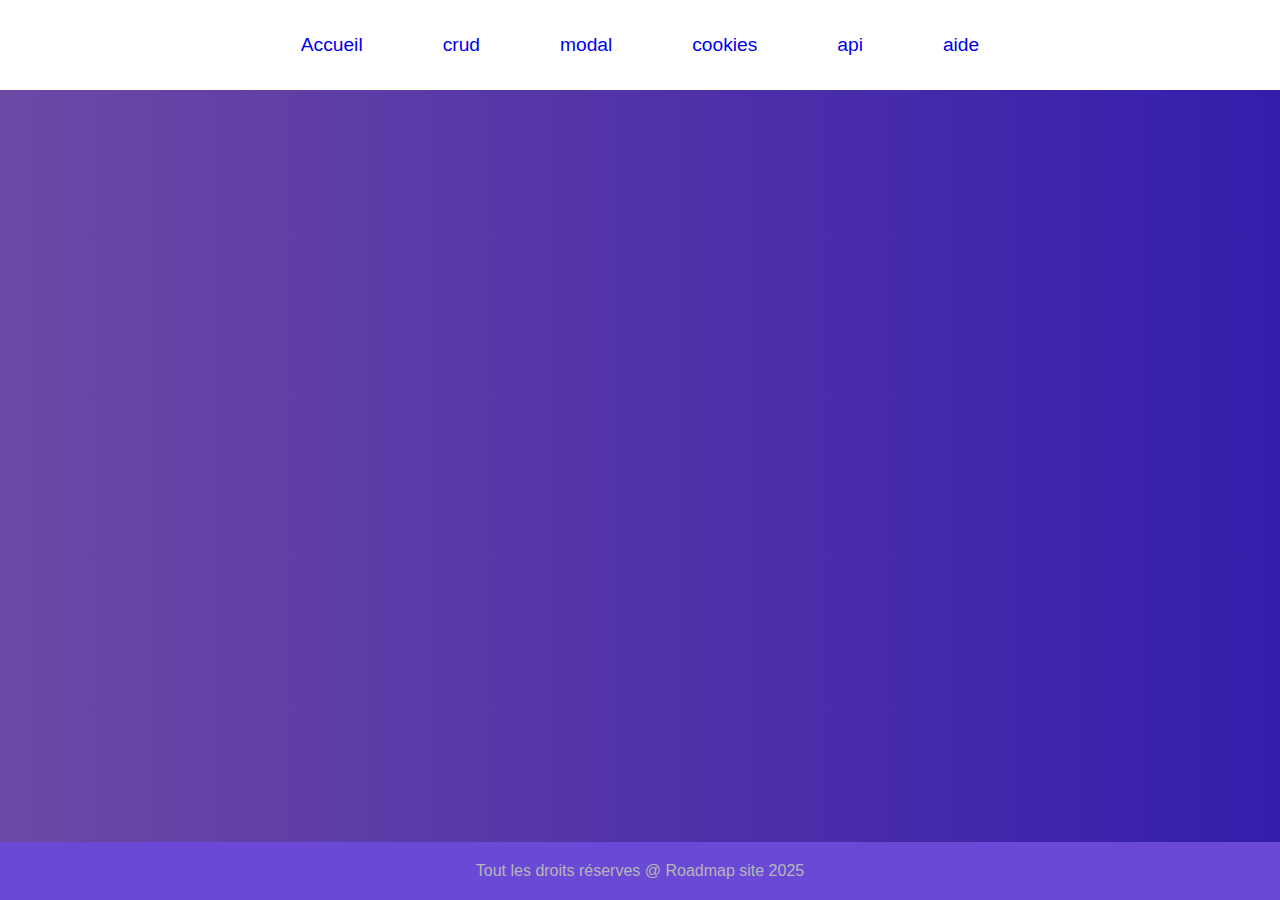
<file: cookies.html>
<!DOCTYPE html>
<html lang="fr">
  <head>
    <meta charset="UTF-8" />
    <meta name="viewport" content="width=device-width, initial-scale=1.0" />
    <title>cookies</title>
    <link rel="stylesheet" href="/assets/style.css" />
    <link rel="stylesheet" href="/assets/cookies.css" />

  </head>
  <body>
    <nav>
      <ul>
        <li><a href="index.html" class="active">Accueil</a></li>
        <li><a href="crud.html">crud</a></li>
        <li><a href="modal.html">modal</a></li>
        <li><a href="cookies.html">cookies</a></li>
        <li><a href="api.html">api</a></li>
        <li><a href="aide.html">aide</a></li>
      </ul>
    </nav>
    
    <div id="cookieModal">
      <div class="modal-content">
        <h3>Acceptez-vous les cookies ?</h3>
        <label>
          <input type="checkbox" id="acceptCheckbox"> J'accepte les cookies
        </label><br />
        <button id="acceptBtn">Accepter</button>
        <button id="refuseBtn">Refuser</button>
      </div>
    </div>
  

    <p></p>
       
        <footer id="footer">
            <p>Tout les droits réserves @ Roadmap site 2025</p>
          </footer>

    </body>
    <script src="assets/js/cookies.js"></script>
  </body>
</html>
</file>
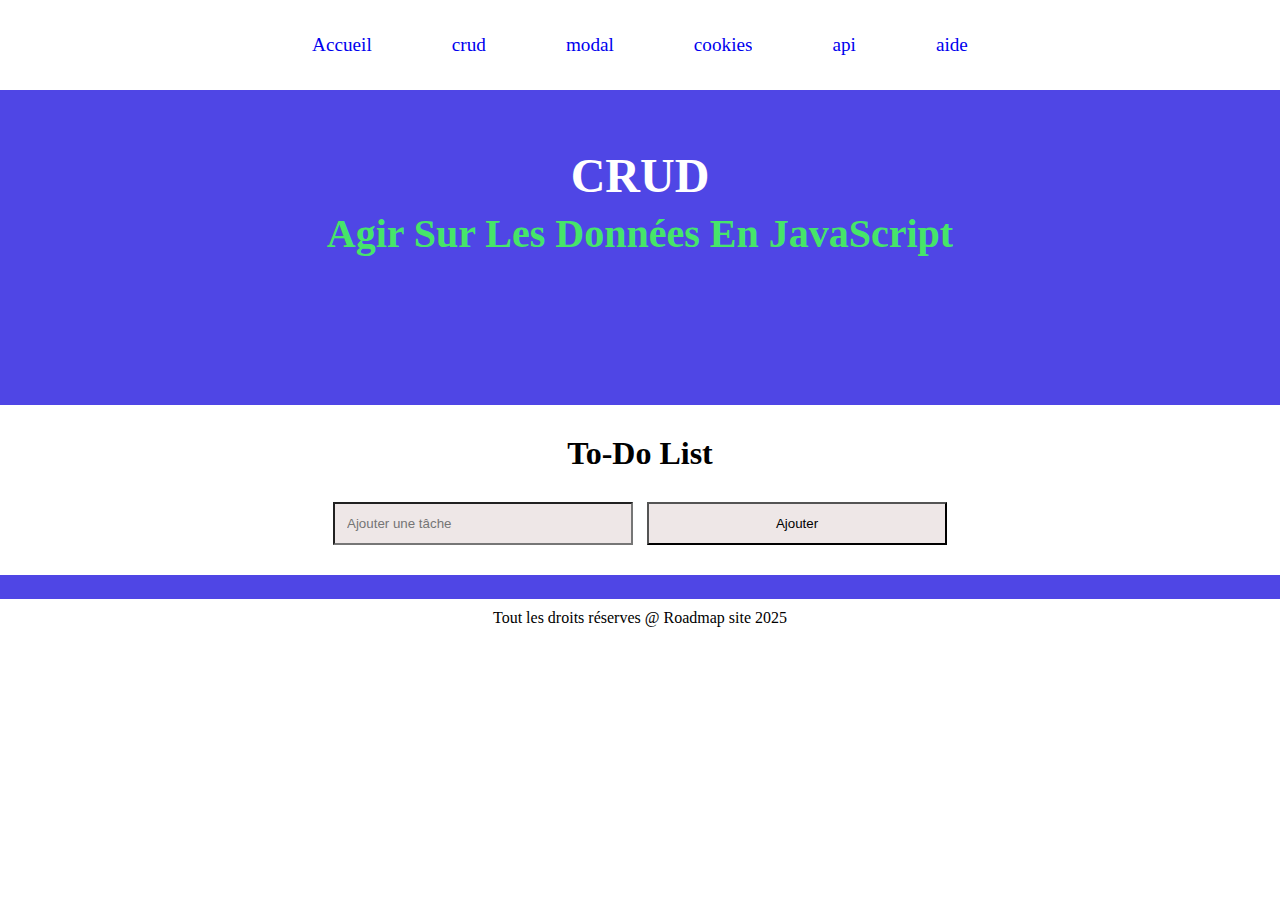
<file: crud.html>
<!DOCTYPE html>
<html lang="fr">
  <head>
    <meta charset="UTF-8" />
    <meta name="viewport" content="width=device-width, initial-scale=1.0" />
    <title>Template</title>
    <link rel="stylesheet" href="/assets/style.css" />
    <link rel="stylesheet" href="/assets/crud.css" />
  </head>
  <body>
    <nav>
      <ul>
        <li><a href="index.html" class="active">Accueil</a></li>
        <li><a href="crud.html">crud</a></li>
        <li><a href="modal.html">modal</a></li>
        <li><a href="cookies.html">cookies</a></li>
        <li><a href="api.html">api</a></li>
        <li><a href="aide.html">aide</a></li>
      </ul>
    </nav>
    <div class="container">
      <h1>
        <span>CRUD</span><br /><span id="subTitle"
          >Agir Sur Les Données En JavaScript</span
        >
      </h1>
    </div>
    <h2>To-Do List</h2>
    <input type="text" id="saisieTache" placeholder="Ajouter une tâche" />
    <button id="ajouterTache">Ajouter</button>
    <ul id="listeTaches"></ul>
    <footer id="footer">
      <p>Tout les droits réserves @ Roadmap site 2025</p>
    </footer>
    <script src="assets/js/crud.js"></script>
  </body>
</html>
</file>
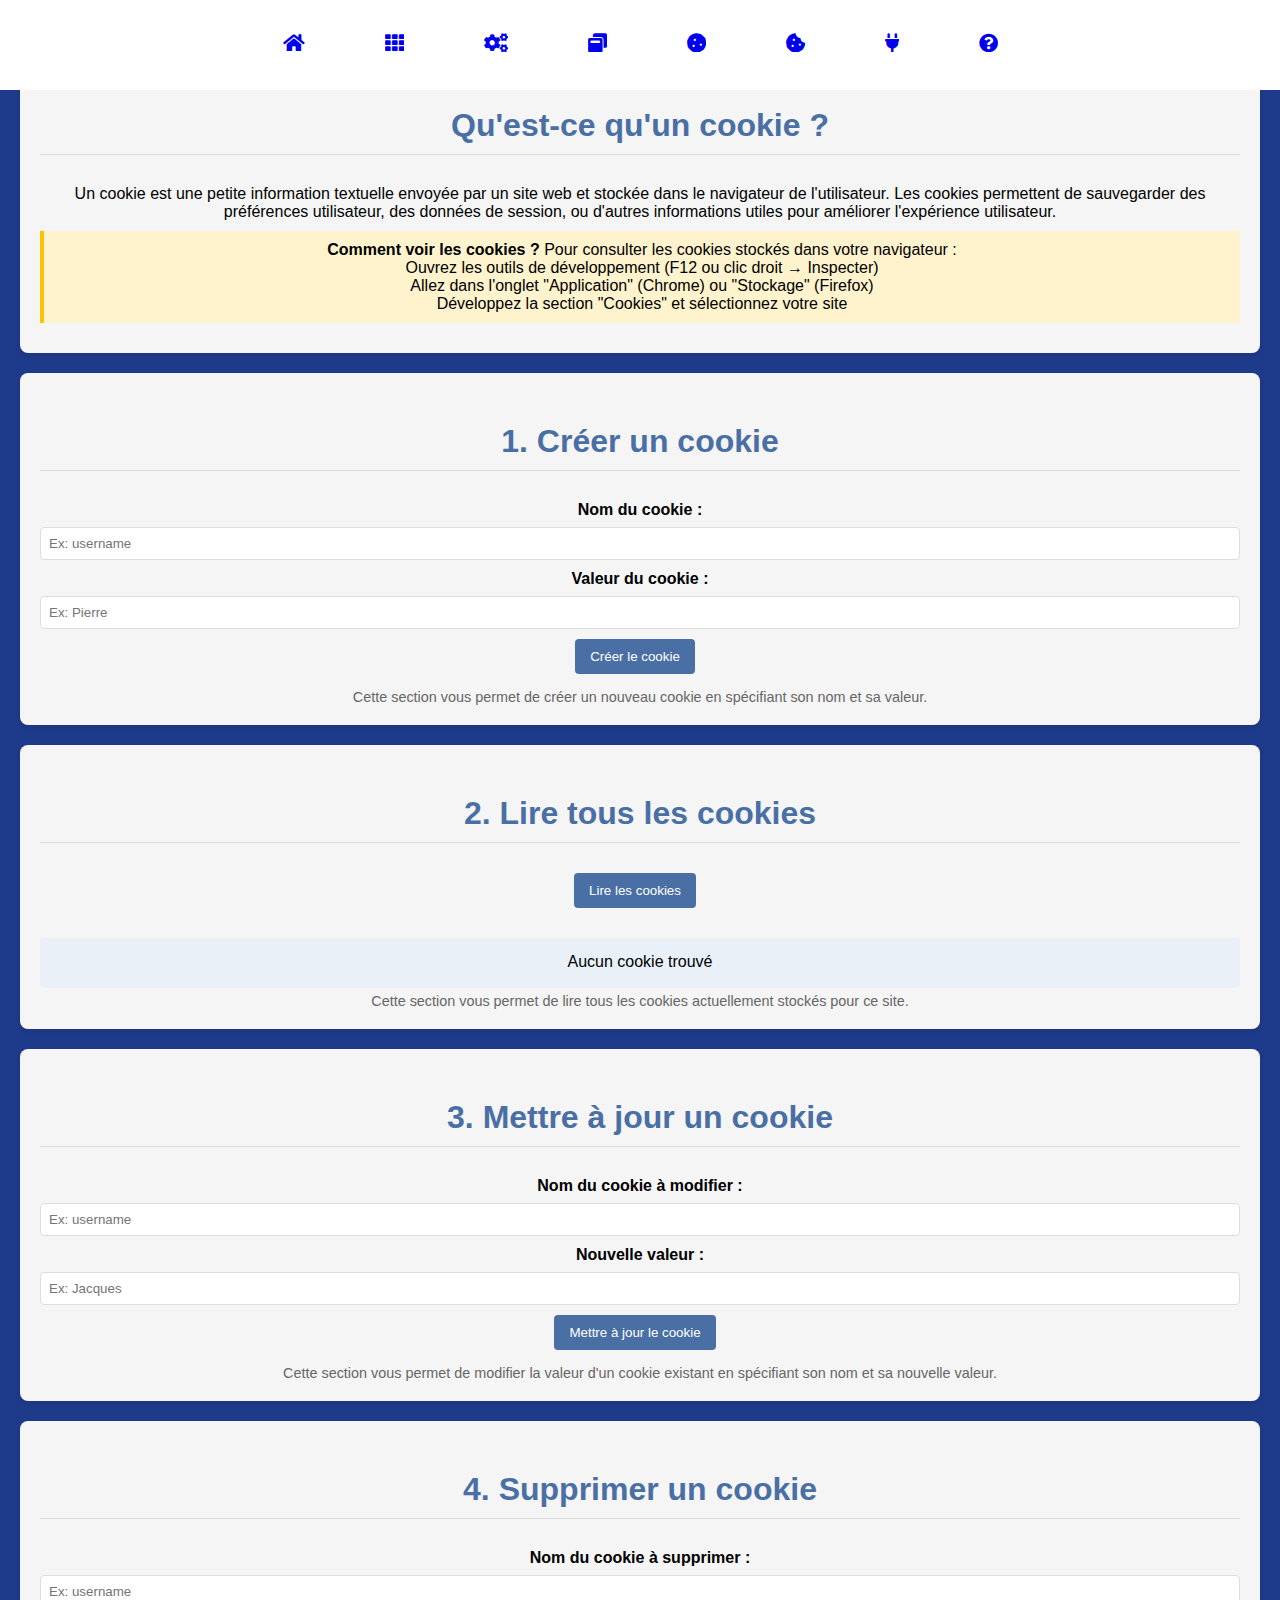
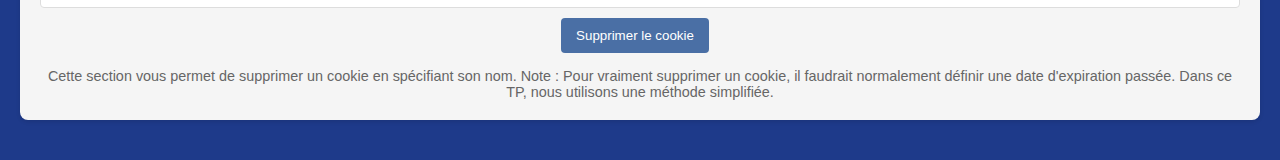
<file: crudCookie.html>
<!DOCTYPE html>
<html lang="fr">
  <head>
    <meta charset="UTF-8" />
    <meta name="viewport" content="width=device-width, initial-scale=1.0" />
    <link rel="stylesheet" href="/assets/style.css" />
    <link rel="stylesheet" href="/assets/crudCookie.css" />
    <link
      href="https://cdnjs.cloudflare.com/ajax/libs/font-awesome/5.15.4/css/all.min.css"
      rel="stylesheet"
    />
    <title>TP CRUD sur les Cookies</title>
  </head>
  <body>
    <nav>
      <ul>
        <li>
          <a href="index.html" class="active" title="Accueil">
            <!-- icon fontawsome home -->
            <i class="fas fa-home"></i>
          </a>
        </li>
        <!-- crud -->
        <li>
          <a href="/arraystips.html" title="Tips Tableau">
            <!-- icon fontawsome grid -->
            <i class="fas fa-th"></i
          ></a>
        </li>
        <li>
          <a href="/crud.html" title="CRUD">
            <!-- icon fa function -->
            <i class="fas fa-cogs"></i
          ></a>
        </li>
        <li>
          <a href="/modal.html" title="Modal">
            <!-- icon fa modal -->
            <i class="fas fa-window-restore"></i
          ></a>
        </li>
        <li>
          <a href="/cookie.html" title="Cookie">
            <!-- icon fa cookie -->
            <i class="fas fa-cookie"></i
          ></a>
        </li>
        <li>
          <a href="/crudCookie.html" title="CookieTips">
            <!-- icon fa tips -->
            <i class="fas fa-cookie-bite"></i
          ></a>
        </li>
        <li>
          <a href="api.html" title="API">
            <!-- icon fa api -->
            <i class="fas fa-plug"></i
          ></a>
        </li>
        <li>
          <a href="aide.html" title="Aide">
            <!-- icon fa help -->
            <i class="fas fa-question-circle"></i
          ></a>
        </li>
      </ul>
    </nav>

    <h1>TP CRUD sur les Cookies</h1>

    <div class="section">
      <h2>Qu'est-ce qu'un cookie ?</h2>
      <p>
        Un cookie est une petite information textuelle envoyée par un site web
        et stockée dans le navigateur de l'utilisateur. Les cookies permettent
        de sauvegarder des préférences utilisateur, des données de session, ou
        d'autres informations utiles pour améliorer l'expérience utilisateur.
      </p>
      <div class="hint">
        <strong>Comment voir les cookies ?</strong> Pour consulter les cookies
        stockés dans votre navigateur :
        <ul>
          <li>
            Ouvrez les outils de développement (F12 ou clic droit → Inspecter)
          </li>
          <li>
            Allez dans l'onglet "Application" (Chrome) ou "Stockage" (Firefox)
          </li>
          <li>Développez la section "Cookies" et sélectionnez votre site</li>
        </ul>
      </div>
    </div>

    <div class="section">
      <h2>1. Créer un cookie</h2>
      <label for="createName">Nom du cookie :</label>
      <input type="text" id="createName" placeholder="Ex: username" />

      <label for="createValue">Valeur du cookie :</label>
      <input type="text" id="createValue" placeholder="Ex: Pierre" />

      <button id="createBtn">Créer le cookie</button>

      <p class="help-text">
        Cette section vous permet de créer un nouveau cookie en spécifiant son
        nom et sa valeur.
      </p>
    </div>

    <div class="section">
      <h2>2. Lire tous les cookies</h2>
      <button id="readBtn">Lire les cookies</button>
      <div id="cookieDisplay">Les cookies s'afficheront ici...</div>

      <p class="help-text">
        Cette section vous permet de lire tous les cookies actuellement stockés
        pour ce site.
      </p>
    </div>

    <div class="section">
      <h2>3. Mettre à jour un cookie</h2>
      <label for="updateName">Nom du cookie à modifier :</label>
      <input type="text" id="updateName" placeholder="Ex: username" />

      <label for="updateValue">Nouvelle valeur :</label>
      <input type="text" id="updateValue" placeholder="Ex: Jacques" />

      <button id="updateBtn">Mettre à jour le cookie</button>

      <p class="help-text">
        Cette section vous permet de modifier la valeur d'un cookie existant en
        spécifiant son nom et sa nouvelle valeur.
      </p>
    </div>

    <div class="section">
      <h2>4. Supprimer un cookie</h2>
      <label for="deleteName">Nom du cookie à supprimer :</label>
      <input type="text" id="deleteName" placeholder="Ex: username" />

      <button id="deleteBtn">Supprimer le cookie</button>

      <p class="help-text">
        Cette section vous permet de supprimer un cookie en spécifiant son nom.
        Note : Pour vraiment supprimer un cookie, il faudrait normalement
        définir une date d'expiration passée. Dans ce TP, nous utilisons une
        méthode simplifiée.
      </p>
    </div>
    <script src="/assets/js/crudCookie.js"></script>
  </body>
</html>
</file>
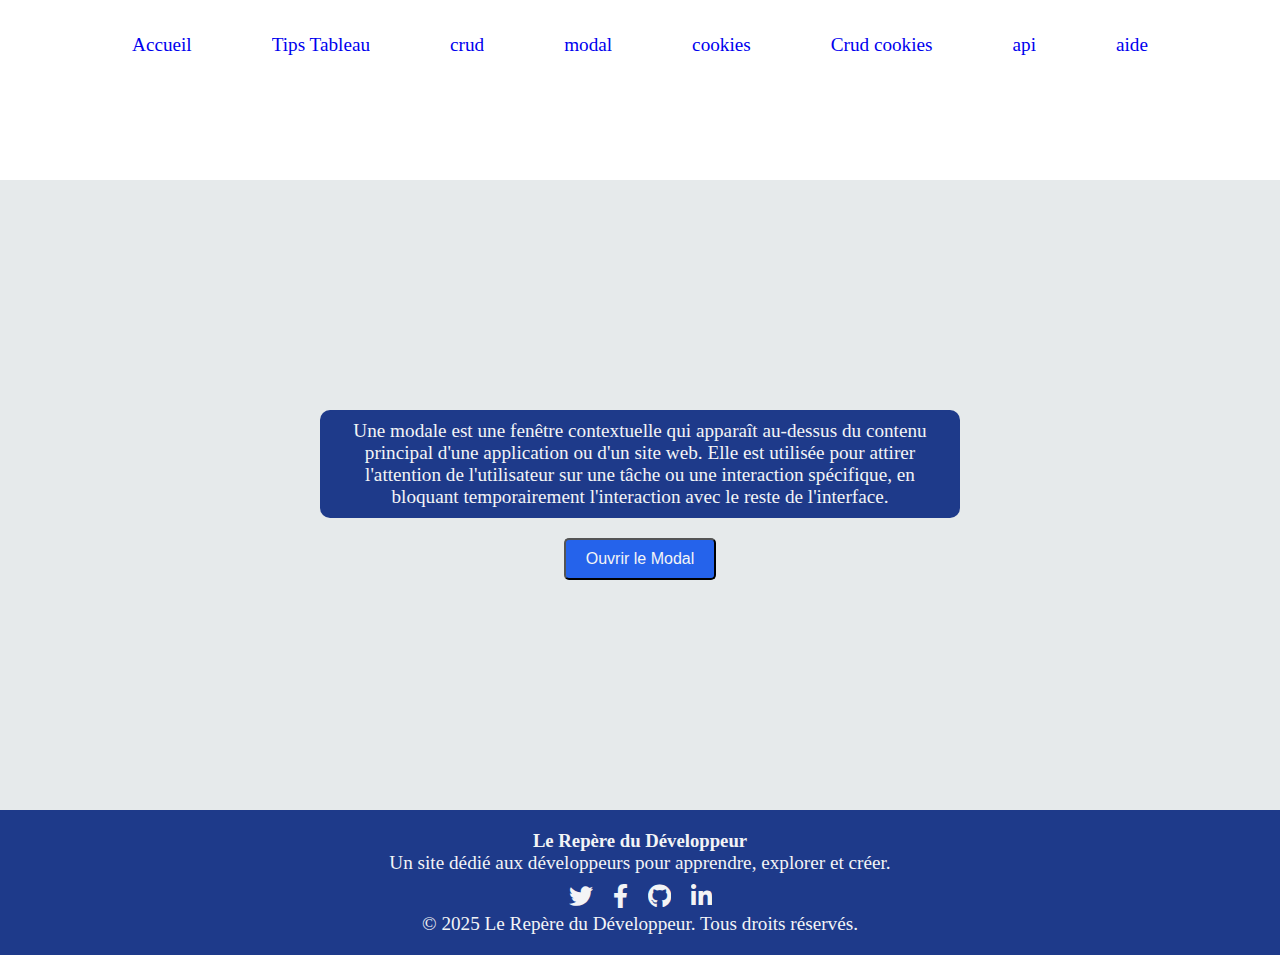
<file: modal.html>
<!DOCTYPE html>
<html lang="fr">
  <head>
    <meta charset="UTF-8" />
    <meta name="viewport" content="width=device-width, initial-scale=1.0" />
    <title>Template</title>
    <link
    href="https://cdnjs.cloudflare.com/ajax/libs/font-awesome/5.15.4/css/all.min.css"
    rel="stylesheet"
  />
    <link rel="stylesheet" href="/assets/styles/arraystips.css" />
    <link rel="stylesheet" href="/assets/styles/modal.css" />

  </head>
  <body>
    <nav>
      <ul>
        <li><a href="index.html" class="active">Accueil</a></li>
        <li><a href="arraystips.html">Tips Tableau</a></li>
        <li><a href="crud.html">crud</a></li>
        <li><a href="modal.html">modal</a></li>
        <li><a href="cookie.html">cookies</a></li>
        <li><a href="crudCookie.html">Crud cookies</a></li>
        <li><a href="api.html">api</a></li>
        <li><a href="aide.html">aide</a></li>
      </ul>
    </nav>
    <main>
        <div class="header">
            <p>Une modale est une fenêtre contextuelle qui apparaît au-dessus du contenu principal d'une application ou d'un site web. Elle est utilisée pour attirer l'attention de l'utilisateur sur une tâche ou une interaction spécifique, en bloquant temporairement l'interaction avec le reste de l'interface.</p>
        </div>
        <button id="openModalBtn">Ouvrir le Modal</button>
        
        <div id="modal" class="modal hidden">
          <div class="modal-content">
            <button class="close-btn" id="closeModalBtn">&times;</button>
            <h2>Création de Modal</h2>
            <p>Contenu du modal ici...je suis un exmplaire de modal.</p>
            <!-- <button class="validate-btn" id="validateModalBtn">Valider</button> -->
          </div>
        </div>
        </main>
        <footer>
          <div class="footer-content">
            <h3>Le Repère du Développeur</h3>
            <p>Un site dédié aux développeurs pour apprendre, explorer et créer.</p>
            <div class="social-icons">
              <a
                href="https://twitter.com"
                target="_blank"
                rel="noopener"
                title="Twitter"
              >
                <i class="fab fa-twitter"></i>
              </a>
              <a
                href="https://facebook.com"
                target="_blank"
                rel="noopener"
                title="Facebook"
              >
                <i class="fab fa-facebook-f"></i>
              </a>
              <a
                href="https://github.com"
                target="_blank"
                rel="noopener"
                title="GitHub"
              >
                <i class="fab fa-github"></i>
              </a>
              <a
                href="https://linkedin.com"
                target="_blank"
                rel="noopener"
                title="LinkedIn"
              >
                <i class="fab fa-linkedin-in"></i>
              </a>
            </div>
          </div>
          <div class="footer-bottom">
            <p>&copy; 2025 Le Repère du Développeur. Tous droits réservés.</p>
          </div>
        </footer>

    </body>
    <script src="assets/js/modal.js"></script>
  </body>
</html>
</file>
<file: assets/style.css>
* {
  margin: 0;
  padding: 0;
  box-sizing: border-box;
  overflow-x: hidden;
  text-decoration: none;
}

body {
  align-items: center;
  text-align: center;
}

nav ul {
  list-style: none;
  display: flex;
  justify-content: center;
  gap: 5rem;
  font-size: 1.2rem;
}

nav {
  width: 100%;
  height: 10vh;
  background: #ffff;
  display: flex;
  align-items: center;
  justify-content: center;
  flex-direction: column;
  position: fixed;
  top: 0;
  left: 0;
  z-index: 1000;
}

.container {
  background-color: #4f46e5;
  color: white;
  width: 100vw;
  height: 45vh;
  display: flex;
  align-items: center;
  flex-direction: column;
  justify-content: center;
  gap: 2.5rem;
}

.container h1 {
  font-size: 3em;
  margin: 0;
  text-align: center;
  gap: 5rem;
}

#subTitle{
  font-size: 2.5rem;
  color: #46e569;
}

h2 {
  font-size: 2rem;
  text-align: center;
  margin: 30px 0 30px;
}

.card {
  background: #46e569;
  padding: 30px;
  border-radius: 12px;
  box-shadow: 0 4px 6px #0000001a;
  width: 100%;
  gap: 10rem;
  text-align: center;
  margin-bottom: 5px;
}

.card button {
  margin: 20px;
}

.card h2 {
  font-size: 1.5em;
  margin-bottom: 10px;
}

#saisieTache {
  align-items: center;
  padding: 12px;
  width: 300px;
  background-color: #eee7e7;
  margin-bottom: 30px;
}

#ajouterTache {
  align-items: center;
  padding: 12px;
  width: 300px;
  margin-left: 10px;
  background-color: #eee7e7;
}
#listeTaches {
  display: flex;
  justify-content: center;
  align-items: center;
  flex-wrap: wrap;
  padding: 12px;
  width: 100vw;
  gap: 5rem;
  background-color: #4f46e5;
}

.modifier,
.supprimer {
  margin: 10px;
  background-color: #b3ebbf;
  padding: 5px 10px;
  border: none;
  border-radius: 5px;
  cursor: pointer;
  font-size: 0.9rem;
  transition: background-color 0.3s ease;
}
</file>
<file: assets/cookies.css>
:root {
    --primary-color: #ff6347; /* Tomate */
    --secondary-color: #b7b7b7; /* Gris foncé */
    --background: linear-gradient(
      to right,
      #6c49a5,
      #351dac
    ); /* Dégradé de pêche */
    --text-color: #000; /* Noir */
    --footer-color: #6a49d6; /* Gris moyen */
  }

  body {
    background: var(
      --background
    ); /* Utilisation de la propriété background */
    color: var(--text-color);
    font-family: Arial, sans-serif;
    margin: 0;
    padding: 0;
  }

  h1 {
    color: var(--primary-color);
    text-align: center;
    margin-top: 20px;
  }

  p {
    color: var(--secondary-color);
    text-align: center;
    margin: 10px 0;
  }

  footer {
    background: var(--footer-color);
    text-align: center;
    padding: 10px 0;
    position: fixed;
    bottom: 0;
    width: 100%;
  }
</file>
<file: assets/crud.css>
.container {
    background-color: #4f46e5;
    color: white;
    width: 100vw;
    height: 45vh;
    display: flex;
    align-items: center;
    flex-direction: column;
    justify-content: center;
    gap: 2.5rem;
  }
  
  .container h1 {
    font-size: 3em;
    margin: 0;
    text-align: center;
    gap: 5rem;
  }
  
  #subTitle{
    font-size: 2.5rem;
    color: #46e569;
  }
  
  h2 {
    font-size: 2rem;
    text-align: center;
    margin: 30px 0 30px;
  }
  
  .card {
    background: #46e569;
    padding: 30px;
    border-radius: 12px;
    box-shadow: 0 4px 6px #0000001a;
    width: 100%;
    gap: 10rem;
    text-align: center;
    margin-bottom: 5px;
  }
  
  .card button {
    margin: 20px;
  }
  
  .card h2 {
    font-size: 1.5em;
    margin-bottom: 10px;
  }
  
  #saisieTache {
    align-items: center;
    padding: 12px;
    width: 300px;
    background-color: #eee7e7;
    margin-bottom: 30px;
  }
  
  #ajouterTache {
    align-items: center;
    padding: 12px;
    width: 300px;
    margin-left: 10px;
    background-color: #eee7e7;
  }
  #listeTaches {
    display: flex;
    justify-content: center;
    align-items: center;
    flex-wrap: wrap;
    padding: 12px;
    width: 100vw;
    gap: 5rem;
    background-color: #4f46e5;
    margin-bottom: 10px;
  }
  
  .modifier,
  .supprimer {
    margin: 10px;
    background-color: #b3ebbf;
    padding: 5px 10px;
    border: none;
    border-radius: 5px;
    cursor: pointer;
    font-size: 0.9rem;
    transition: background-color 0.3s ease;
  }
  
  .modifier:hover{
    background-color:#ffffff;
  }
  
  .supprimer:hover{
    background-color:#ffff;
  }
</file>
<file: assets/crudCookie.css>
/* Styles de base pour l'interface */
body {
    font-family: Arial, sans-serif;
    /* max-width: 800px; */
    margin: 0 auto;
    padding: 20px;
    background-color: #1e3a8a;
  }
  
  
  nav ul {
    list-style: none;
    display: flex;
    justify-content: center;
    gap: 5rem;
    font-size: 1.2rem;
  }
  
  nav {
    width: 100%;
    height: 10vh;
    background: #ffff;
    display: flex;
    align-items: center;
    justify-content: center;
    flex-direction: column;
    /* position: fixed;
    top: 0;
    left: 0;
    z-index: 1000; */
  }
  
  .section {
    background-color: #f5f5f5;
    padding: 20px;
    border-radius: 8px;
    margin-bottom: 20px;
    box-shadow: 0 2px 4px rgba(0, 0, 0, 0.1);
  }
  
  h2 {
    color: #4a6fa5;
    border-bottom: 1px solid #ddd;
    padding-bottom: 10px;
  }
  
  label {
    display: block;
    margin-bottom: 8px;
    font-weight: bold;
  }
  
  input {
    width: 100%;
    padding: 8px;
    margin-bottom: 10px;
    border: 1px solid #ddd;
    border-radius: 4px;
  }
  
  button {
    background-color: #4a6fa5;
    color: white;
    border: none;
    padding: 10px 15px;
    border-radius: 4px;
    cursor: pointer;
    margin-right: 10px;
    margin-bottom: 10px;
  }
  
  button:hover {
    background-color: #3a5a80;
  }
  
  #cookieDisplay {
    background-color: #e9f0f7;
    padding: 15px;
    border-radius: 4px;
    margin-top: 20px;
    min-height: 50px;
  }
  
  .help-text {
    font-size: 0.9em;
    color: #666;
    margin-top: 5px;
  }
  
  .hint {
    background-color: #fff3cd;
    padding: 10px;
    border-left: 4px solid #ffc107;
    margin: 10px 0;
  }
</file>
<file: assets/styles/arraystips.css>
* {
  margin: 0;
  padding: 0;
  box-sizing: border-box;
  overflow-x: hidden;
  text-decoration: none;
}

:root {
  --primary-color: #1e3a8a; /* Deep blue for focus */
  --secondary-color: #2563eb; /* Bright blue for energy */
  --tertiary-color: #f3f4f6; /* Soft gray for readability */
  --quaternary-color: #9ca3af; /* Neutral gray for balance */
  --font-size: 24px;
  --padding: 20px;
}

body {
  align-items: center;
  text-align: center;
}

nav ul {
  list-style: none;
  display: flex;
  justify-content: center;
  gap: 5rem;
  font-size: 1.2rem;
}

nav {
  width: 100%;
  height: 10vh;
  background: #ffff;
  display: flex;
  align-items: center;
  justify-content: center;
  flex-direction: column;
  /* position: fixed;
  top: 0;
  left: 0;
  z-index: 1000; */
}

.section {
  display: flex;
  justify-content: space-around;
  padding: 60px 20px;
  background-color: #f3f4f6;
  gap: 5rem;
}

.card {
  background: var(--primary-color);
  color: var(--tertiary-color);
  border-radius: 10px;
  box-shadow: 0 4px 8px rgba(0, 0, 0, 0.2);
  padding: var(--padding);
  margin: 20px;
  width: 350px;
  text-align: center;
  transition: transform 0.3s ease, box-shadow 0.3s ease;
  backdrop-filter: blur(15px); /* Flou pour l'effet glassmorphism */
  border: 1px solid #ffffff33; /* Bordure subtile */
}
.card h2 {
  color: var(--tertiary-color);
  font-size: calc(var(--font-size) * 1.2);
  margin-bottom: 10px;
}
.card p {
  font-size: calc(var(--font-size) * 0.8);
  color: var(--quaternary-color);
  margin-bottom: 15px;
}
.card:hover {
  transform: translateY(-5px);
  box-shadow: 0 6px 12px rgba(0, 0, 0, 0.3);
}
.card:hover h2 {
  color: var(--tertiary-color);
}
.card:hover p {
  color: var(--tertiary-color);
}

.card a {
  background-color: var(--secondary-color);
  color: var(--tertiary-color);
  text-decoration: none;
  padding: 10px 20px;
  border-radius: 5px;
  font-size: calc(var(--font-size) * 0.8);
  transition: background-color 0.3s ease, color 0.3s ease;
}
.card a:hover {
  background-color: var(--tertiary-color);
  color: var(--primary-color);
}

main {
  margin-top: 10vh;
  background: #e6eaeb;
  height: 70vh;
  display: flex;
  align-items: center;
  justify-content: center;
  flex-direction: column;
}

#footer {
  display: flex;
  justify-content: center;
  align-items: center;
  background-color: #4f46e5;
  color: #f1f1f7;
  height: 10vh;
  text-align: center;
}
</file>
<file: assets/styles/modal.css>
/* Modal styles */
:root {
  --primary-color: #1e3a8a; /* Deep blue for focus */
  --secondary-color: #2563eb; /* Bright blue for energy */
  --tertiary-color: #f3f4f6; /* Soft gray for readability */
  --quaternary-color: #9ca3af; /* Neutral gray for balance */
  --font-size: 24px;
  --padding: 20px;
}

.header {
  /* height: 16vh; */
  display: flex;
  justify-content: center;
  align-items: center;
  width: 50%;
  background-color: #1e3a8a;
  border-radius: 10px;
  color:var(--tertiary-color);
  transition: transform 0.3s ease, box-shadow 0.3s ease;
  backdrop-filter: blur(15px);
  font-size: 1.2rem;
  padding: 10px;
}

.modal {
  position: fixed;
  top: 0;
  left: 0;
  width: 100%;
  height: 100%;
  background: #00000099;
  display: flex;
  justify-content: center;
  align-items: center;
  z-index: 1000;
}

.hidden {
  display: none;
}

.modal-content {
  background: white;
  padding: 30px;
  border-radius: 10px;
  position: relative;
  width: 90%;
  max-width: 800px;
  font-size: 1.5rem;
  box-shadow: 0 5px 15px #0000004d;
}

/* Close button */
.close-btn {
  position: absolute;
  top: 10px;
  right: 15px;
  background: transparent;
  border: none;
  font-size: 24px;
  cursor: pointer;
}

/* Validate button */
.validate-btn {
  margin-top: 20px;
  padding: 10px 20px;
  background-color: #4caf50;
  color: white;
  border: none;
  border-radius: 5px;
  cursor: pointer;
}

.validate-btn:hover {
  background-color: #45a049;
}

/* Open Modal Button */
#openModalBtn {
  padding: 10px 20px;
  font-size: 16px;
  cursor: pointer;
  margin-top: 20px;
  background-color: var(--secondary-color);
  color: var(--tertiary-color);
  border-radius: 5px;
}

/* footer */
footer {
  background-color: var(--primary-color);
  color: var(--tertiary-color);
  text-align: center;
  padding: 20px;
  width: 100%;
  /* position: fixed; */
  bottom: 0;
  left: 0;
}
footer p {
  margin: 0;
  font-size: calc(var(--font-size) * 0.8);
}
footer a {
  color: var(--tertiary-color);
  text-decoration: none;
  font-weight: bold;
  transition: color 0.3s ease;
}
footer a:hover {
  color: var(--secondary-color);
}
footer a:visited {
  color: var(--quaternary-color);
}
footer a:active {
  color: var(--primary-color);
}
footer .social-icons {
  display: flex;
  justify-content: center;
  gap: 20px;
  margin-top: 10px;
}
footer .social-icons a {
  color: var(--tertiary-color);
  font-size: calc(var(--font-size) * 0.8);
  transition: color 0.3s ease;
}
footer .social-icons a:hover {
  color: var(--secondary-color);
}
footer .social-icons a:visited {
  color: var(--quaternary-color);
}
footer .social-icons a:active {
  color: var(--primary-color);
}
footer .social-icons i {
  font-size: 24px;
  transition: transform 0.3s ease;
}
footer .social-icons i:hover {
  transform: scale(1.2);
}
footer .social-icons i:active {
  transform: scale(1);
}
footer .social-icons i:visited {
  color: var(--quaternary-color);
}
</file>
